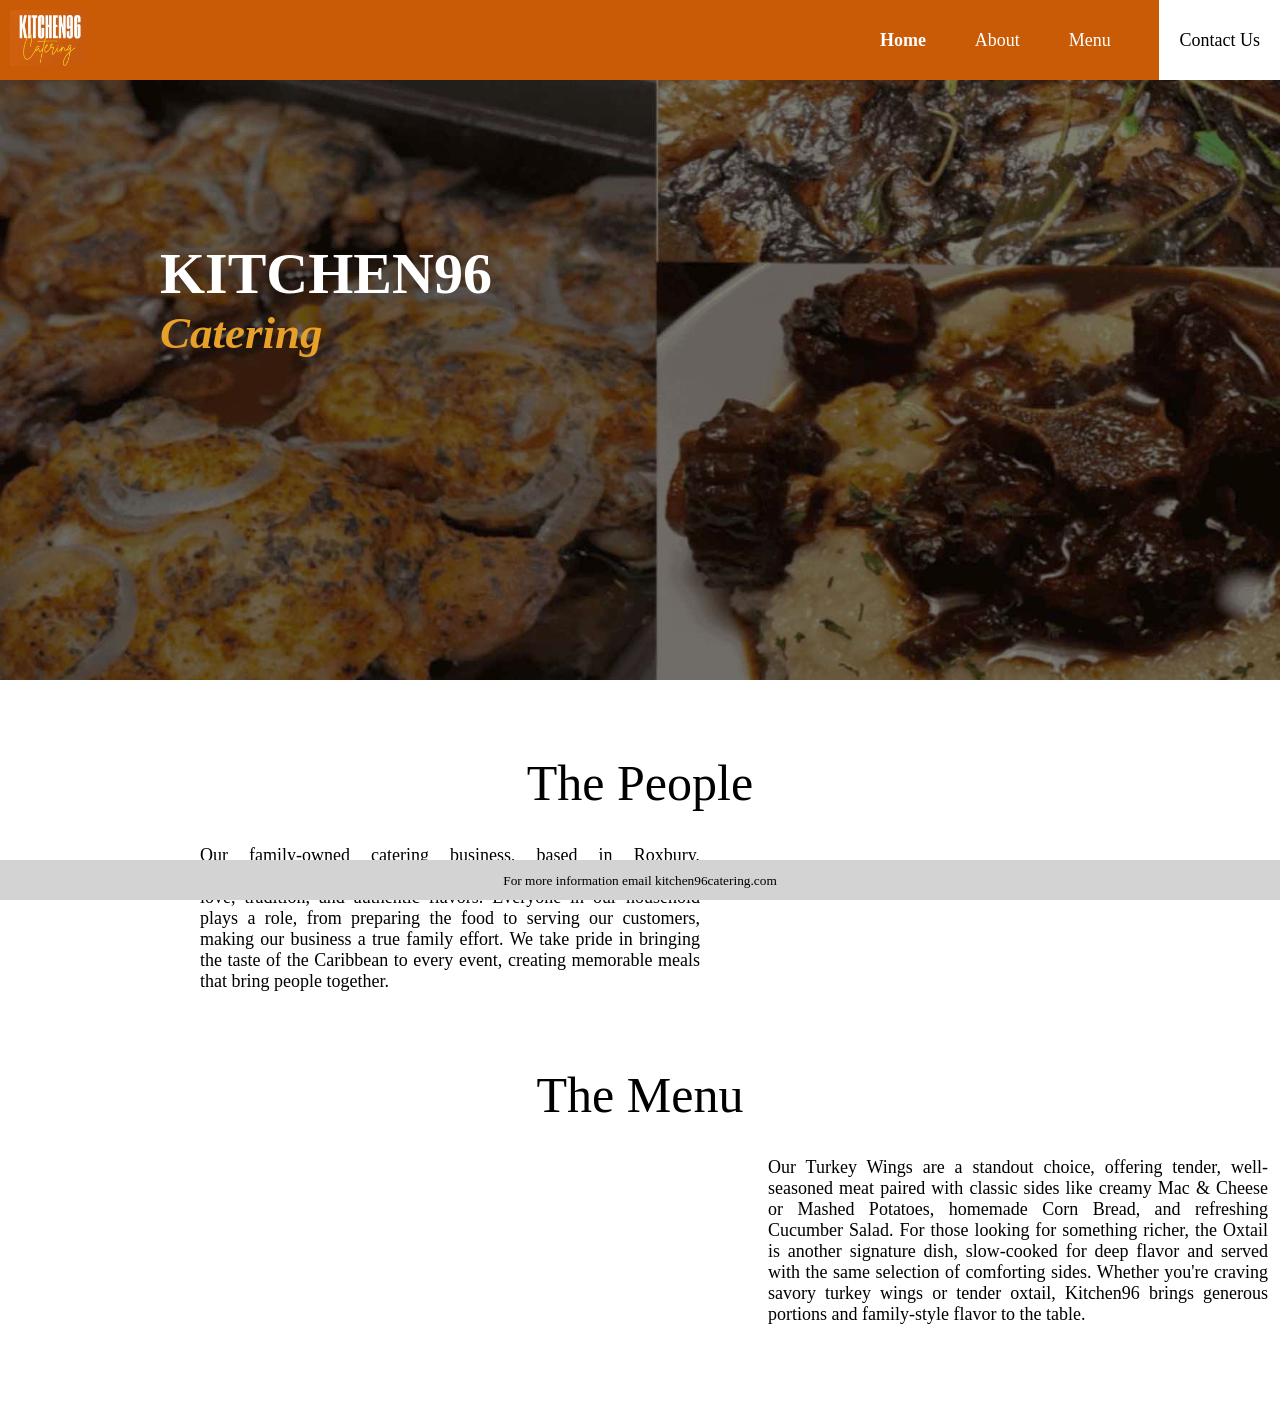
<file: HW2/index.html>
<!DOCTYPE html>
<html>
    <head>
        <!-- Home Page page for website -->
        <link rel="stylesheet" href="style.css">
    </head>
    <body>
        <header class="header">
            <div class="logo">
                <img class="logoImg" src="Kitchen96logo.png"> 
            </div>
            <div class="viewBar"> 
                <a class="buttons active" href="https://lloyd226.github.io/CS20_HW/HW2/index.html">Home</a>
                <a class="buttons" href="https://lloyd226.github.io/CS20_HW/HW2/about.html">About</a>
                <a class="buttons" href="https://lloyd226.github.io/CS20_HW/HW2/menu.html">Menu</a>
                <a class="contact" href="https://lloyd226.github.io/CS20_HW/HW2/contact.html">Contact Us</a>
            </div>
        </header>

        <div class="background">
            <div class="Kitchen96">
                <div class="kitch">KITCHEN96</div>
                <span class="cater">Catering</span>
            </div>
            <img class="backgroundImg" src="background.jpg">
            
        </div>
            
        <h1 class="titles"> The People</h1>
        <div>
            <p class="paragraph">
                Our family-owned catering business, based in
                Roxbury, Massachusetts, specializes in delicious Caribbean cuisine
                made with love, tradition, and authentic flavors. Everyone in our
                household plays a role, from preparing the food to serving our
                customers, making our business a true family effort. We take pride
                in bringing the taste of the Caribbean to every event, creating
                memorable meals that bring people together.
            </p>
            </span>
        </div>


        
            
        <h1 class="titles">The Menu</h1>
        <div class="lastE">
            <p class="paragraph two">
                Our Turkey Wings are a standout choice, offering tender,
                well-seasoned meat paired with classic sides like creamy Mac &
                Cheese or Mashed Potatoes, homemade Corn Bread, and
                refreshing Cucumber Salad. For those looking for something
                richer, the Oxtail is another signature dish, slow-cooked for deep
                flavor and served with the same selection of comforting sides.
                Whether you're craving savory turkey wings or tender oxtail,
                Kitchen96 brings generous portions and family-style flavor to the
                table.
            </p>
        </div>
        
        <footer>
            <p> For more information email kitchen96catering.com </p>
        </footer>
    </body>
</html>
</file>
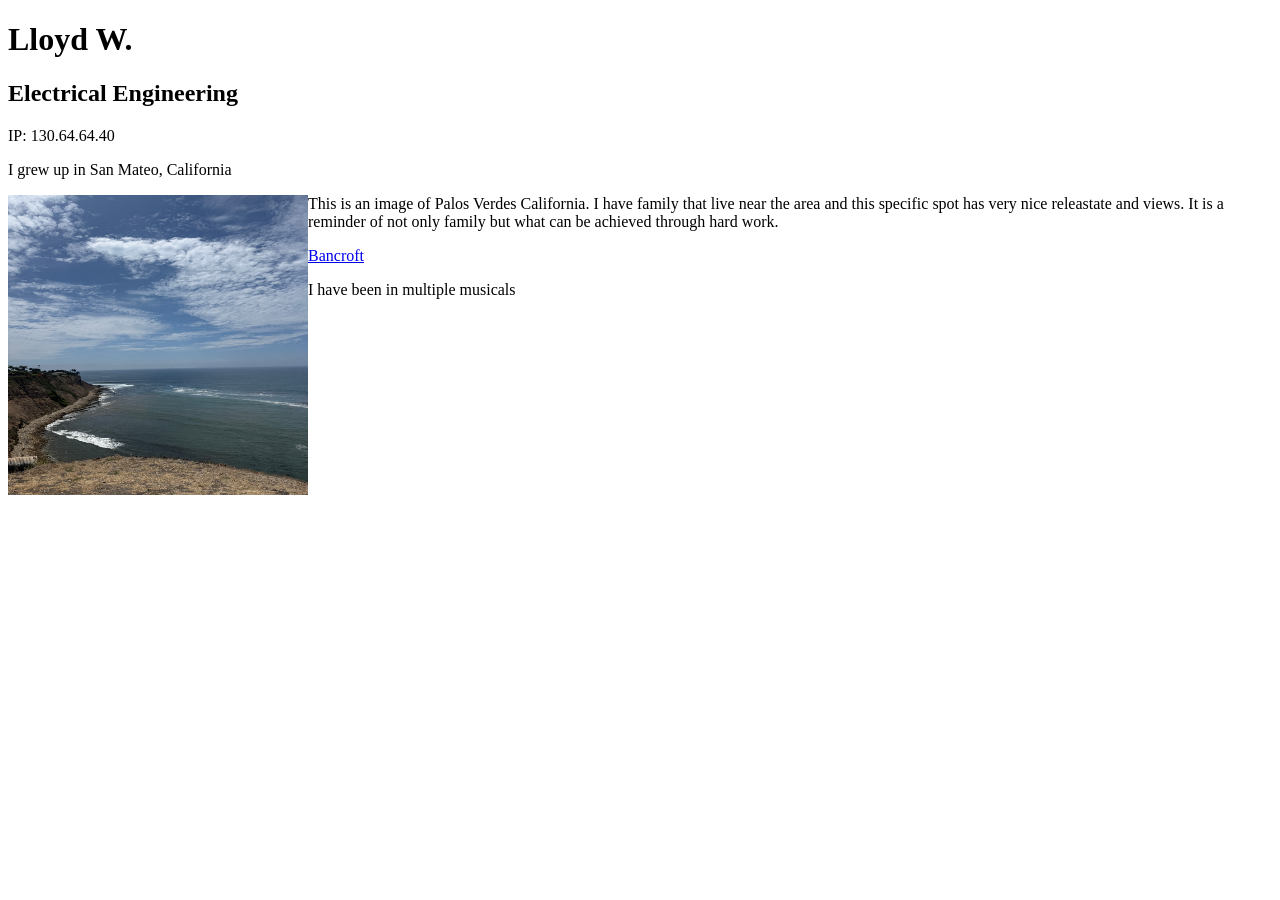
<file: HW1.html>
<!DOCTYPE html> 
<html>
    <h1>Lloyd W.</h1>
    <h2>Electrical Engineering</h2>
    <p>IP: 130.64.64.40</p>
    <p>I grew up in San Mateo, California </p>
    <img src="scene.jpg" width="300" height="300" align="left">
    <p style="width= 500px" > 
        This is an image of Palos Verdes California. I have family that live
        near the area and this specific spot has very nice releastate and views.
        It is a reminder of not only family but what can be achieved through 
        hard work.
    </p>
    <p>
        <a href= "https://www.the-bancroft.com/" target="_blank" >Bancroft</a>
    </p>
    <p> I have been in multiple musicals</p>
</html>
</file>
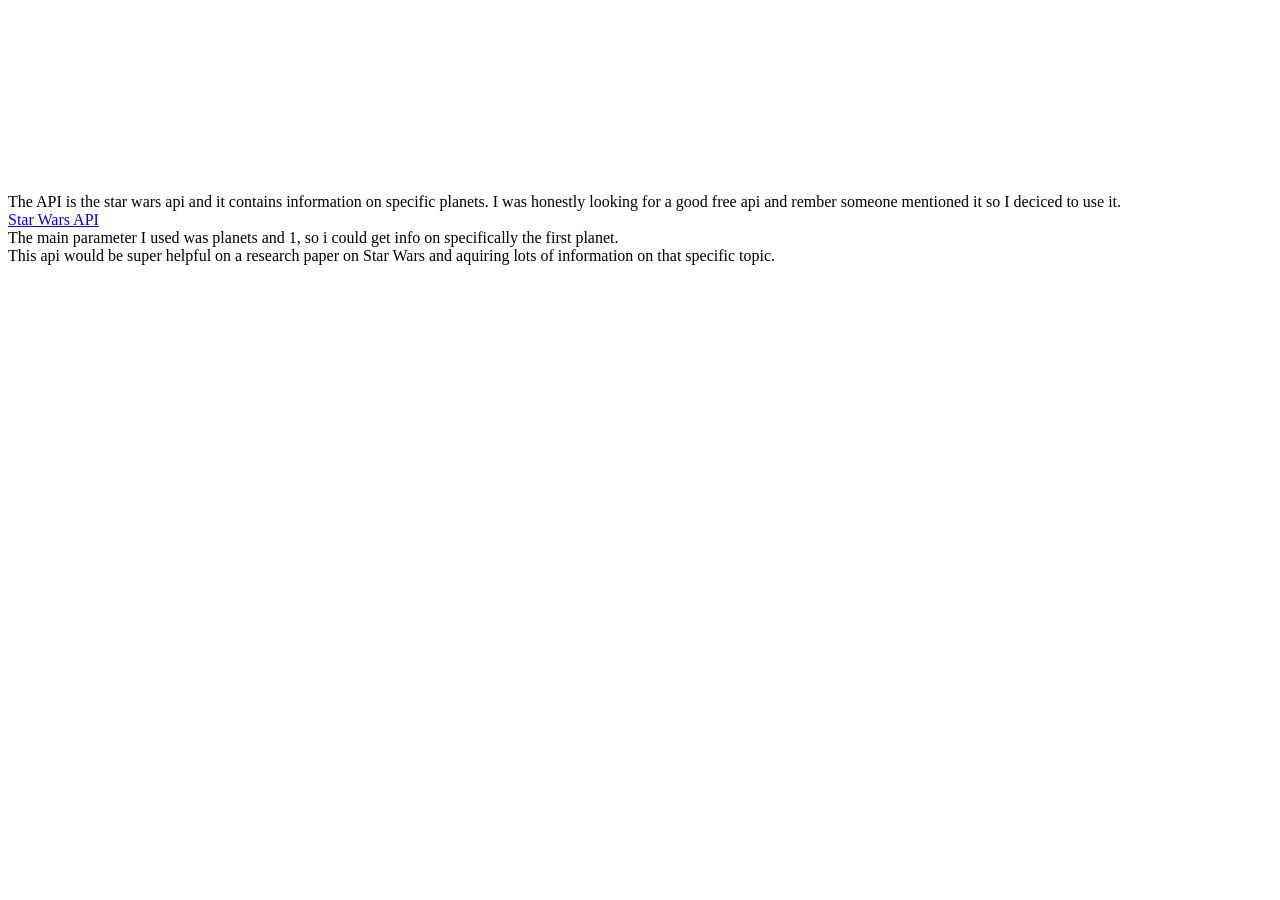
<file: API/api.html>
<!DOCTYPE html>
<html>
    <head>
        <style>
            .out {
                display: flex;
                justify-content: space-between;
                padding: 50px;
            }

            .info {
                display: flex;
                justify-content: space-evenly;
            }

            .essay {
                padding-top: 50px;
            }
        </style>
    </head>

    <body>
        <h1 class="out" id="out"></h1>
        <div class="content" id="content"></div>
        <div class="essay"> The API is the star wars api and it contains information 
            on specific planets. I was honestly looking for a good free api and 
            rember someone mentioned it so I deciced to use it.
        </div>
        <a href="https://swapi.dev/documentation">Star Wars API</a>
        <div> The main parameter I used was planets and 1, so i could get
            info on specifically the first planet.
        </div>
        <div> This api would be super helpful on a research paper on Star
            Wars and aquiring lots of information on that specific topic.
        </div>
        

        <script>
            var resObj1 = "";
            var resObj2 = "";
            var txt = "";
            res = 
            fetch("https://swapi.dev/api/planets/1/")
                .then (res => res.text())
                .then (response => {
                    resObj1 = JSON.parse(response);
                    
                    
                    txt = `
                        <div> Planet ${resObj1.name}</div>
                                 
                    `
                    document.getElementById("out").innerHTML = txt;

                        txt = `
                            <div class="info">
                                <div> Rotation Period: ${resObj1.rotation_period}</div>
                                <div> Orbital Period: ${resObj1.orbital_period}</div>
                                <div> Climate: ${resObj1.climate}</div>
                                <div> Gravity: ${resObj1.gravity}</div>
                                <div> Terrain: ${resObj1.terrain}</div>
                                <div> Population: ${resObj1.population}</div>
                            </div>
                        `
                    
                    
                    document.getElementById("content").innerHTML = txt;

                })
                .catch (error => console.log(error))

        </script> 
    </body>

</html>
</file>
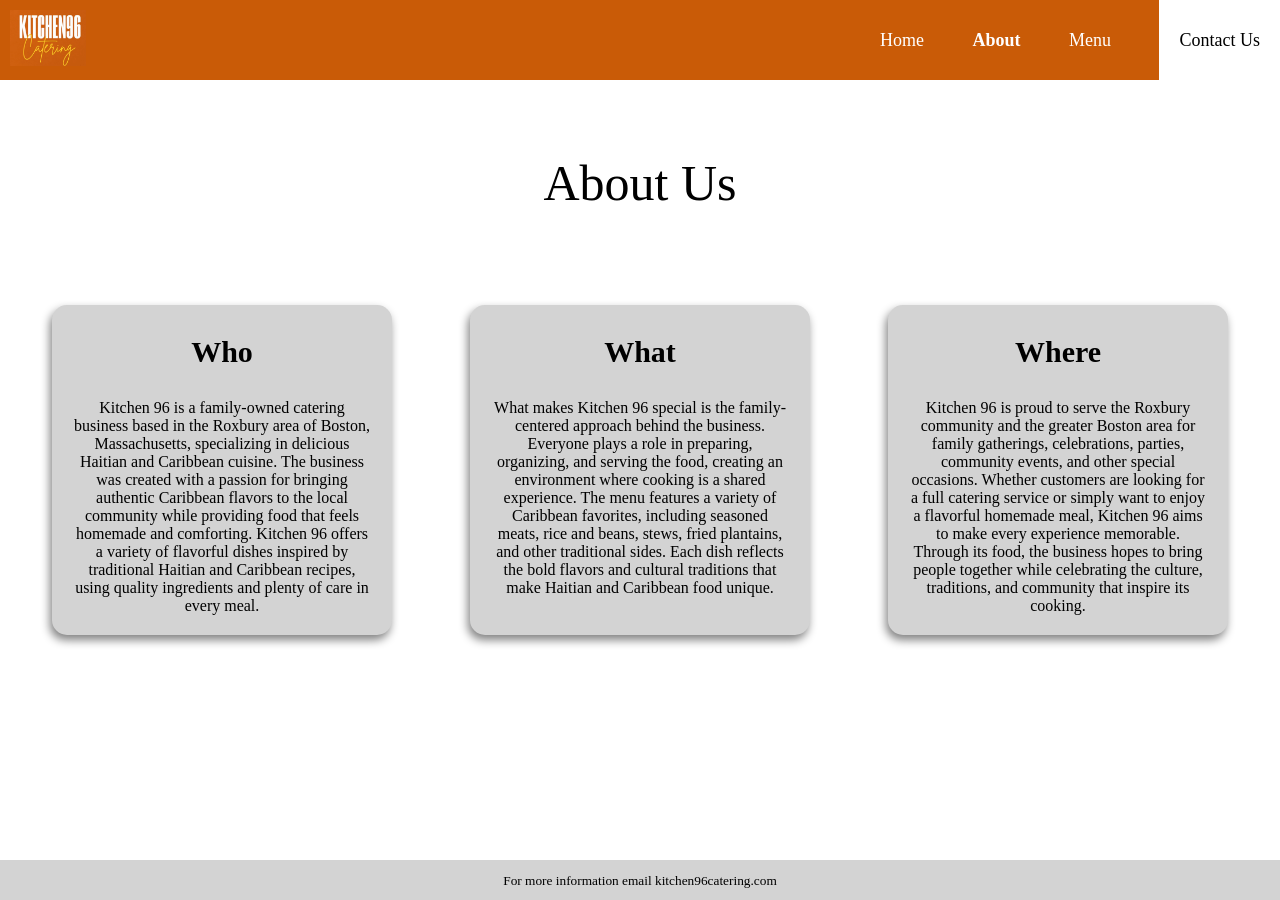
<file: HW2/about.html>
<!DOCTYPE html>
<html>
    <head>
        <!-- About page for website -->
        <link rel="stylesheet" href="style.css">
    </head>
    <body>
        <header class="header">
            <div class="logo">
                <img class="logoImg" src="Kitchen96logo.png"> 
            </div>
            <div class="viewBar"> 
                <a class="buttons" href="https://lloyd226.github.io/CS20_HW/HW2/index.html">Home</a>
                <a class="buttons active" href="https://lloyd226.github.io/CS20_HW/HW2/about.html">About</a>
                <a class="buttons" href="https://lloyd226.github.io/CS20_HW/HW2/menu.html">Menu</a>
                <a class="contact" href="https://lloyd226.github.io/CS20_HW/HW2/contact.html">Contact Us</a>
            </div>
        </header>

        <div class="about">
            <h1 class="titles about"> About Us</h1>
            <div class="aboutC">

                <p class="about flex"> 
                    <div class="txt">
                        <h3>Who</h1>
                        Kitchen 96 is a family-owned catering business based in the 
                        Roxbury area of Boston, Massachusetts, specializing in delicious 
                        Haitian and Caribbean cuisine. The business was created with a 
                        passion for bringing authentic Caribbean flavors to the local 
                        community while providing food that feels homemade and comforting. 
                        Kitchen 96 offers a variety of flavorful dishes inspired by traditional 
                        Haitian and Caribbean recipes, using quality ingredients and plenty of 
                        care in every meal.
                    </div>
                </p>
                
                <p class="about flex">
                    <div class="txt">
                        <h3>What</h1>
                        What makes Kitchen 96 special is the family-centered approach behind 
                        the business. Everyone plays a role in preparing, organizing, and 
                        serving the food, creating an environment where cooking is a shared 
                        experience. The menu features a variety of Caribbean favorites, 
                        including seasoned meats, rice and beans, stews, fried plantains, 
                        and other traditional sides. Each dish reflects the bold flavors 
                        and cultural traditions that make Haitian and Caribbean food unique.
                    </div>
                </p>
                <p class="about flex">
                    <div class="txt">
                        <h3>Where</h1>
                        Kitchen 96 is proud to serve the Roxbury community and the greater 
                        Boston area for family gatherings, celebrations, parties, community 
                        events, and other special occasions. Whether customers are looking 
                        for a full catering service or simply want to enjoy a flavorful homemade 
                        meal, Kitchen 96 aims to make every experience memorable. Through its 
                        food, the business hopes to bring people together while celebrating the 
                        culture, traditions, and community that inspire its cooking.
                    </div>
                </p>
            </div>
            

        </div>

        <footer>
            <p> For more information email kitchen96catering.com </p>
        </footer>
    </body>


</html>
</file>
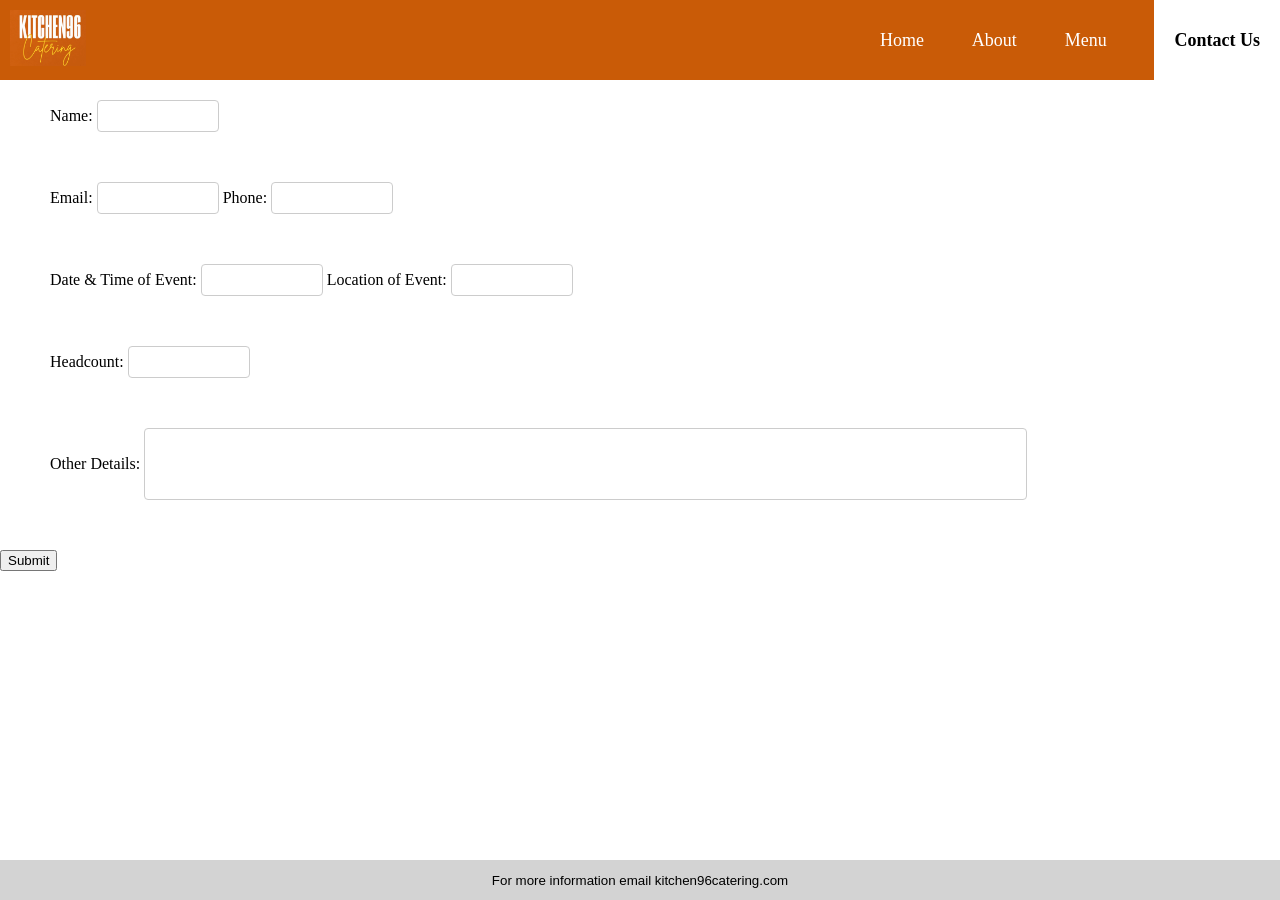
<file: HW2/contact.html>
<!DOCTYPE html>
<html>
    <head>
        <!-- Contact page for website -->
        <link rel="stylesheet" href="style.css">
        <style>
            form {
                padding-top: 100px;
            }
        </style>
    </head>
    <body class="alt">
        <header class="header">
            <div class="logo">
                <img class="logoImg" src="Kitchen96logo.png"> 
            </div>
            <div class="viewBar"> 
                <a class="buttons" href="https://lloyd226.github.io/CS20_HW/HW2/index.html">Home</a>
                <a class="buttons" href="https://lloyd226.github.io/CS20_HW/HW2/about.html">About</a>
                <a class="buttons" href="https://lloyd226.github.io/CS20_HW/HW2/menu.html">Menu</a>
                <a class="contact active" href="/https://lloyd226.github.io/CS20_HW/HW2/contact.html">Contact Us</a>
            </div>
        </header>

        <form action="#">
            <div class="name">
                <label id="name">Name:</label>
                <input type="text" id="name">
            </div>
            <div class="contactI">
                <label id="email">Email:</label>
                <input type="email" id="email">

                <label id="phone">Phone:</label>
                <input type="text" id="phone">
            </div>
            <div class="info">
                <label id="dnt">Date & Time of Event:</label>
                <input type="text" id="dnt">

                <label id="location">Location of Event:</label>
                <input type="text" id="location">
            </div>
            <div class="headcount">
                <label id="count">Headcount:</label>
                <input type="text" id="count">
            </div>
            <div class="other">
                <label id="other">Other Details:</label>
                <input type="text" id="other">
            </div>
            <button type="submit">Submit</vbutton>
        </form>

        <footer>
            <p> For more information email kitchen96catering.com </p>
        </footer>
    </body>


</html>
</file>
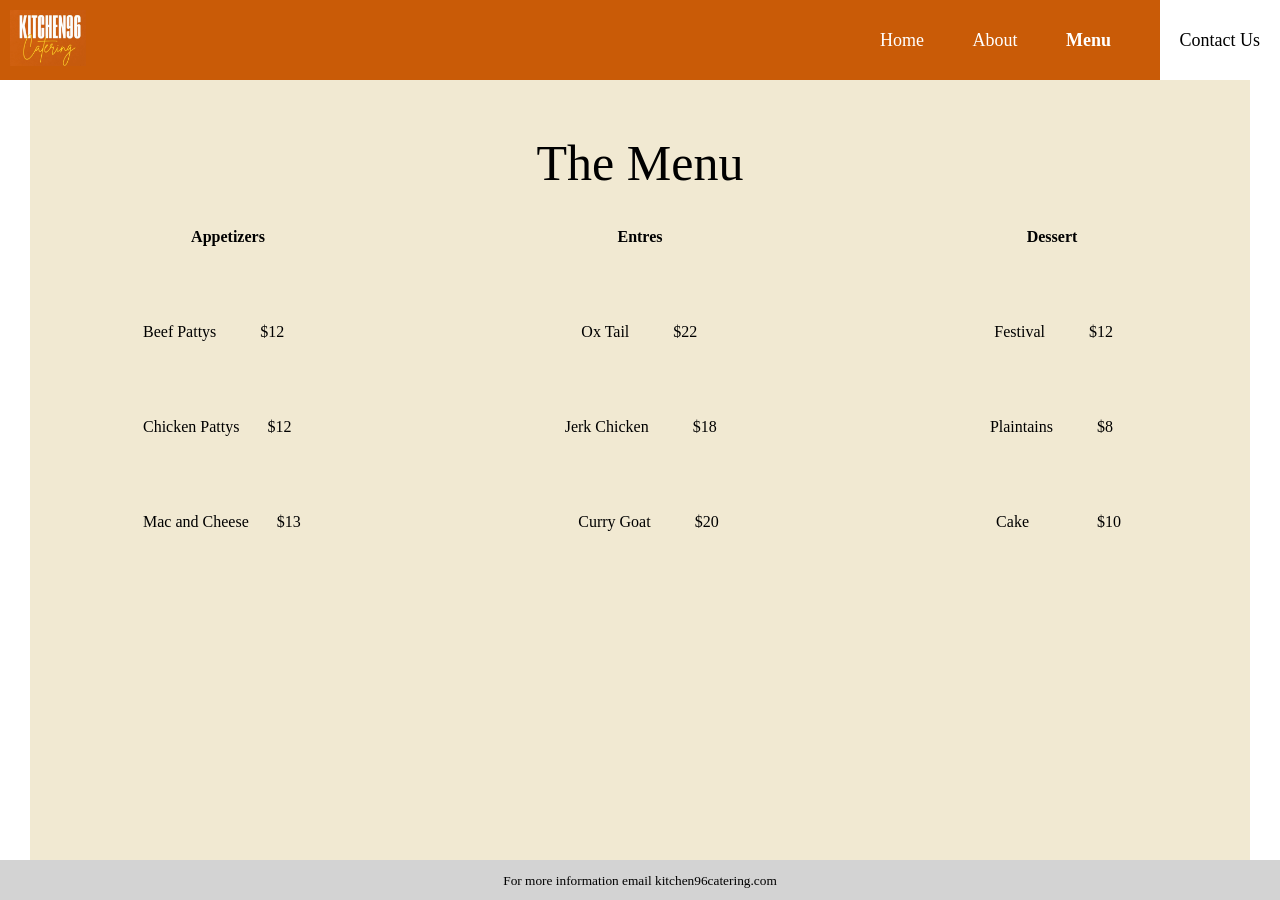
<file: HW2/menu.html>
<!DOCTYPE html>
<html>
    <head>
        <!-- Menu Page page for website -->
        <link rel="stylesheet" href="style.css">
        <style>
            .men {
                padding-top: 100px;
                padding-left: 100px;
                padding-right: 100px;
                height: 800px;
                /*
                outline: 6px solid gold;
                outline-offset: -100px; 
                */
                background-color: #F1E9D2;

                box-shadow: inset 0 0 0 30px white, inset 0 0 0 33px #F1E9D2;
            }

            @media (max-width: 900px) {
                .men{
                    width: 700px;
                }

            }

            .mtitle {
                color: black;
                display: block;
                text-align: center;
                font-family: "Prata", cursive;
                font-size: 50px;
                font-weight: 500;
            }

            .mtable {
                width: 100%;
            }

            tr {
               margin-top: 75px;
               margin-bottom: 75px;
               display: flex;
               justify-content: space-between;
                
            }
            thead {
                display: block;
                padding-left: 0;
                
            }

            .head {
                margin-top: 0;
            }

            tbody {
                display: block;
                width: 100%;
            }
            

            th {
                width: 250px;
                text-align: center;
            }
            
        </style>
    </head>
    <body>
        <header class="header">
            <div class="logo">
                <img class="logoImg" src="Kitchen96logo.png"> 
            </div>
            <div class="viewBar"> 
                <a class="buttons" href="https://lloyd226.github.io/CS20_HW/HW2/index.html">Home</a>
                <a class="buttons" href="https://lloyd226.github.io/CS20_HW/HW2/about.html">About</a>
                <a class="buttons active" href="https://lloyd226.github.io/CS20_HW/HW2/menu.html">Menu</a>
                <a class="contact" href="https://lloyd226.github.io/CS20_HW/HW2/contact.html">Contact Us</a>
            </div>
        </header>

        <div class="men">
            <h1 class="mtitle">The Menu</h1>
            <table class="mtable">
                <thead>
                    <tr class="head">
                        <th>Appetizers</th>
                        <th>Entres</th>
                        <th>Dessert</th>
                    </tr>
                </thead>
                <tbody>
                    <tr>
                        <td> &nbsp &nbsp &nbsp &nbsp &nbsp Beef Pattys &nbsp &nbsp &nbsp &nbsp &nbsp $12</td>
                        <td>Ox Tail &nbsp &nbsp &nbsp &nbsp &nbsp $22</td>
                        <td>Festival &nbsp &nbsp &nbsp &nbsp &nbsp $12 &nbsp &nbsp &nbsp &nbsp &nbsp &nbsp &nbsp &nbsp </td>
                    </tr>
                    <tr>
                        <td> &nbsp &nbsp &nbsp &nbsp &nbsp Chicken Pattys &nbsp &nbsp &nbsp $12</td>
                        <td>Jerk Chicken &nbsp &nbsp &nbsp &nbsp &nbsp $18</td>
                        <td>Plaintains &nbsp &nbsp &nbsp &nbsp &nbsp $8 &nbsp &nbsp &nbsp &nbsp &nbsp &nbsp &nbsp &nbsp </td>
                    </tr>
                    <tr>
                        <td> &nbsp &nbsp &nbsp &nbsp &nbsp Mac and Cheese &nbsp &nbsp &nbsp $13</td>
                        <td>Curry Goat &nbsp &nbsp &nbsp &nbsp &nbsp $20</td>
                        <td>Cake &nbsp &nbsp &nbsp &nbsp &nbsp &nbsp &nbsp &nbsp  $10 &nbsp &nbsp &nbsp &nbsp &nbsp &nbsp &nbsp   </td>
                    </tr>
                </tbody>
            </table>
        </div>
        
        <footer>
            <p> For more information email kitchen96catering.com </p>
        </footer>

    </body>


</html>
</file>
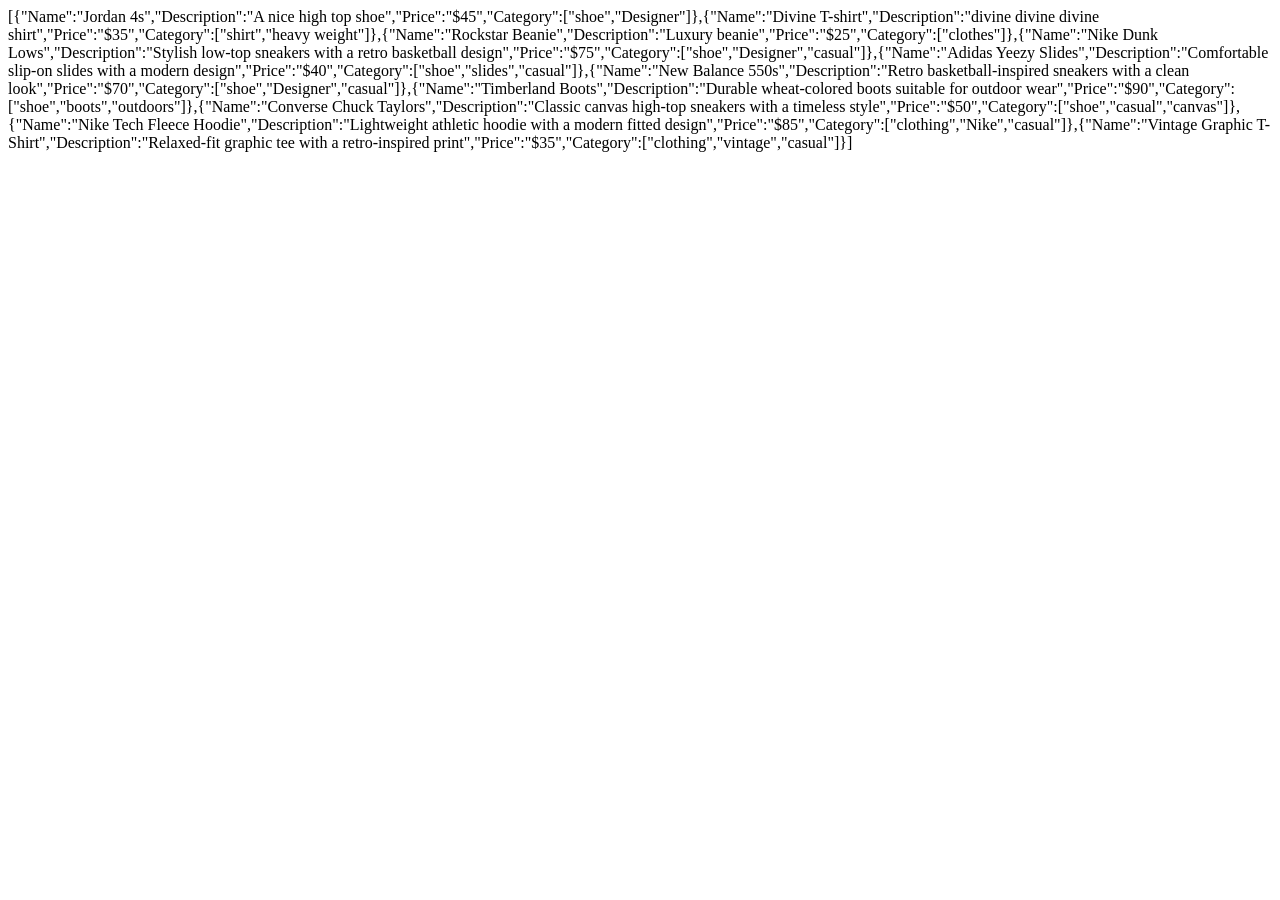
<file: JSON/products1.html>
<!DOCTYPE html>
<html>
    <head>
        <script>
            const products = [
                {"Name": "Jordan 4s","Description": "A nice high top shoe", "Price": "$45","Category": ["shoe","Designer"]},
                {"Name": "Divine T-shirt","Description": "divine divine divine shirt", "Price": "$35","Category": ["shirt","heavy weight"]},
                {"Name": "Rockstar Beanie","Description": "Luxury beanie", "Price": "$25","Category": ["clothes"]},
                {"Name": "Nike Dunk Lows", "Description": "Stylish low-top sneakers with a retro basketball design", "Price": "$75", "Category": ["shoe", "Designer", "casual"]},
                {"Name": "Adidas Yeezy Slides", "Description": "Comfortable slip-on slides with a modern design", "Price": "$40", "Category": ["shoe", "slides", "casual"]},
                {"Name": "New Balance 550s", "Description": "Retro basketball-inspired sneakers with a clean look", "Price": "$70", "Category": ["shoe", "Designer", "casual"]},
                {"Name": "Timberland Boots", "Description": "Durable wheat-colored boots suitable for outdoor wear", "Price": "$90", "Category": ["shoe", "boots", "outdoors"]},
                {"Name": "Converse Chuck Taylors", "Description": "Classic canvas high-top sneakers with a timeless style", "Price": "$50", "Category": ["shoe", "casual", "canvas"]},
                {"Name": "Nike Tech Fleece Hoodie", "Description": "Lightweight athletic hoodie with a modern fitted design", "Price": "$85", "Category": ["clothing", "Nike", "casual"]},
                {"Name": "Vintage Graphic T-Shirt", "Description": "Relaxed-fit graphic tee with a retro-inspired print", "Price": "$35", "Category": ["clothing", "vintage", "casual"]}
            ];
        </script>
    </head>
    <body>
        <script>
            const productString = JSON.stringify(products);
            document.write(productString); 
        </script>
    </body>

</html>
</file>
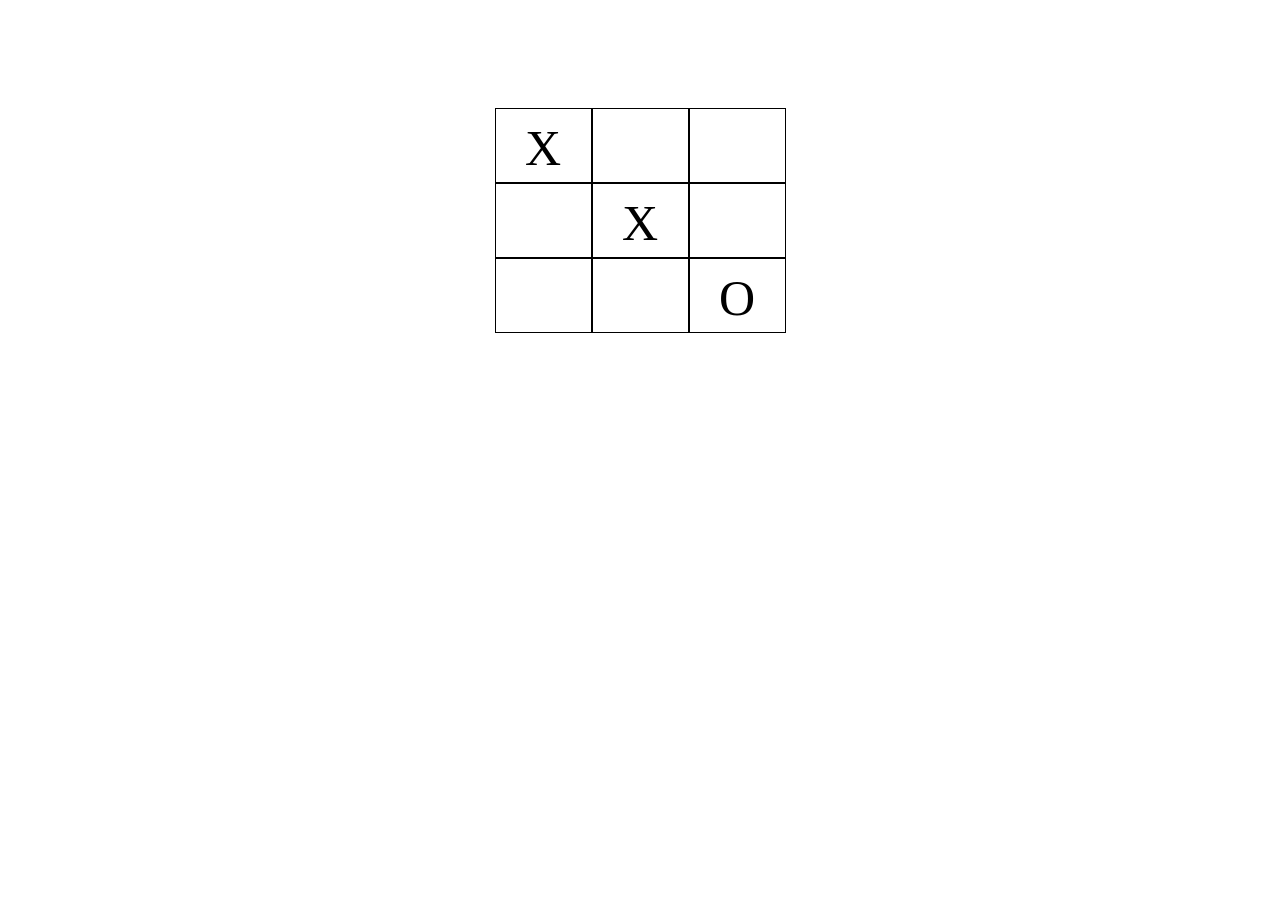
<file: TicTacToe/ttt1.html>
<!DOCTYPE html>
<html>
    <head>
        <style>
            body {
                padding-top: 100px;
            }
            .row {
                display: flex;
                justify-content: center;
                height: 75px;
            }

            .box {
                border: 1px solid black;
                padding: 10px;
                width: 75px;
                font-size: 50px;
                text-align: center;
            }

            .box:hover {
                box-shadow: 0 10px 20px rgba(0,0,0,0.2);
                background-color: rgb(247, 184, 9);
            }


        </style>
    </head>
    <body>
        <div class="row">
            <div class="box"> X </div>
            <div class="box"></div>
            <div class="box"></div>
        </div>

        <div class="row">
            <div class="box"></div>
            <div class="box"> X </div>
            <div class="box"></div>
        </div>

        <div class="row">
            <div class="box"></div>
            <div class="box"></div>
            <div class="box"> O </div>
        </div>

    </body>

</html>
</file>
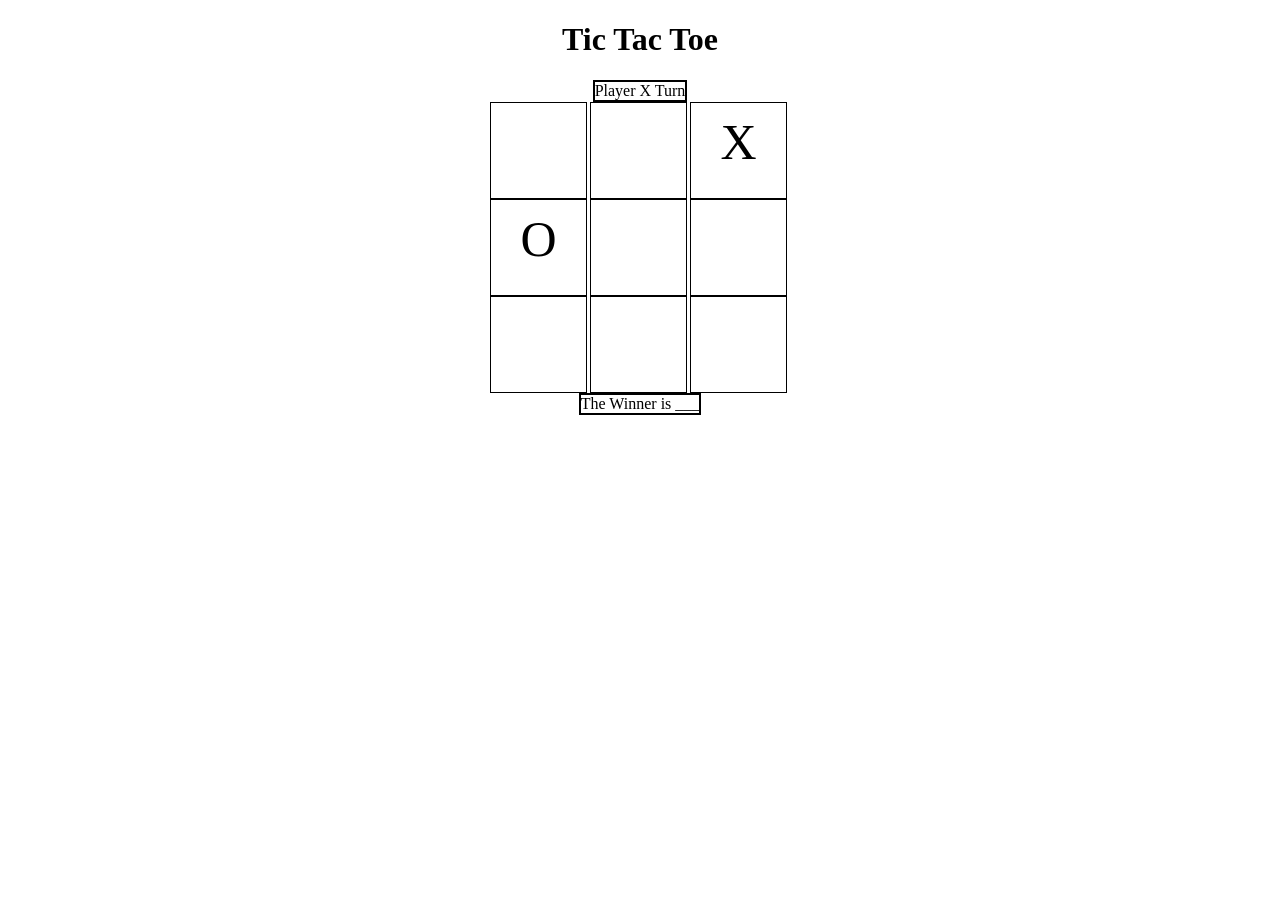
<file: TicTacToe/ttt2.html>
<!DOCTYPE html>
<html>
    <head>
        <style>

            .title {
                text-align: center;
            }

            .grid {
                display: grid;
                justify-content: center;
                grid-template-columns: 100px 100px 100px;
                
            }

            .square {
                border: 1px solid black;
                padding: 10px;
                width: 75px;
                height: 75px;
                font-size: 50px;
                text-align: center;
            }

            .square:hover {
                box-shadow: 0 10px 20px rgba(0,0,0,0.2);
                background-color: rgb(247, 184, 9);
            }

            .turn {
                border: 2px solid black;
                text-align: center;
                margin: 0 auto;
                width: fit-content;
            }
            
            .winner{
                border: 2px solid black;
                text-align: center;
                margin: 0 auto;
                width: fit-content;
            }
        </style>
    </head>
    <body>
        <h1 class="title"> Tic Tac Toe</h1>
        <div class="turn">
            <script>
                var playerTurn = "X"

                document.write("Player " + playerTurn + " Turn")

            </script>
        </div>
        <div class="grid">
            <script>
                const NUM_SQUARES = 9;
                var box = null;

                for (i=0; i<NUM_SQUARES; i++)
                {
                    id = "sq" + i;
                    document.write("<div class='square' id='" + id + "'></div>");
                }
                
                box = document.getElementById("sq2");
                box.textContent = 'X';
                box = document.getElementById("sq3");
                box.textContent = 'O';

            </script>
        </div>

        <div class="winner">
            The Winner is ___

        </div>
    </body>
</html>
</file>
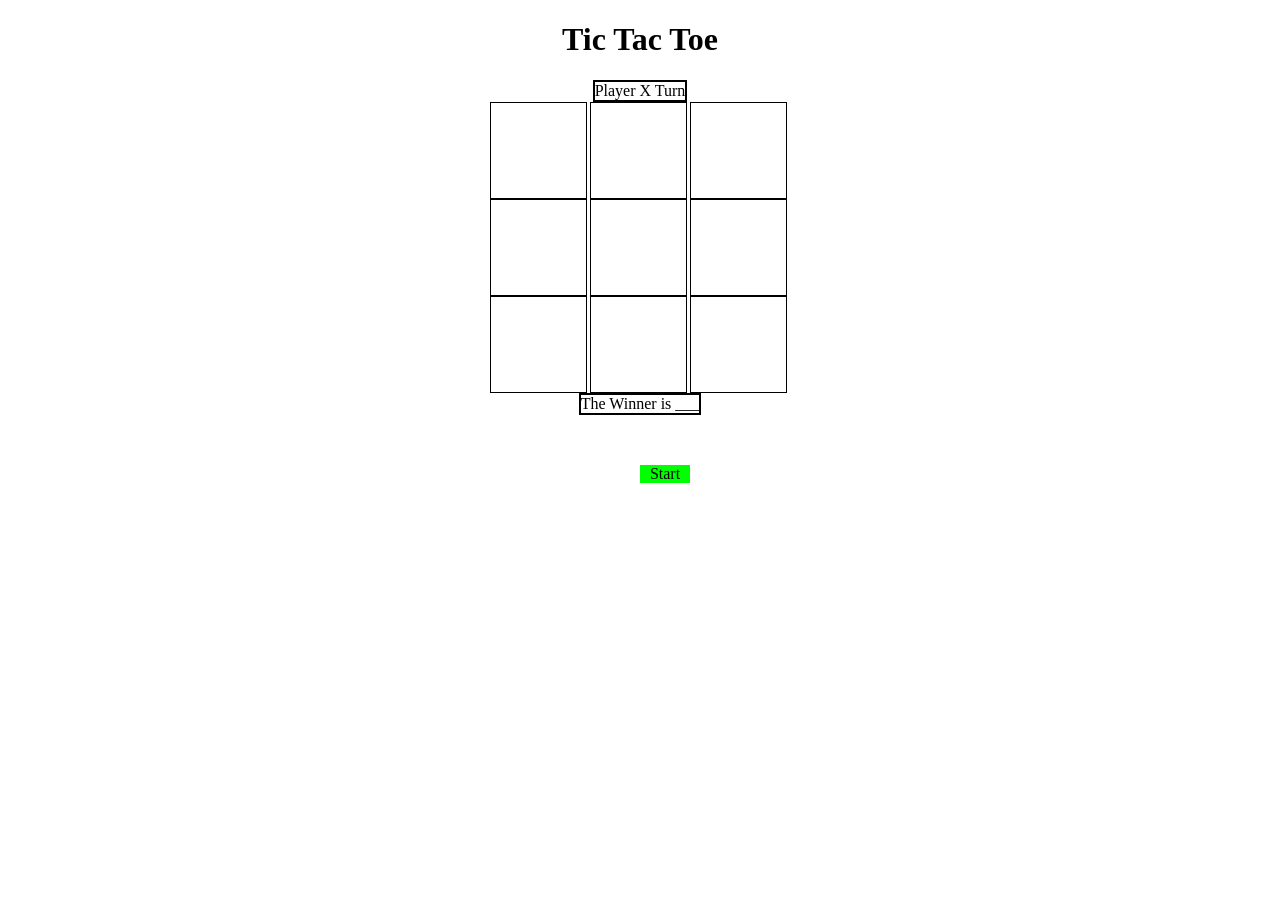
<file: TicTacToe/ttt3.html>
<!DOCTYPE html>
<html>
    <head>
        <style>

            .title {
                text-align: center;
            }

            .grid {
                display: grid;
                justify-content: center;
                grid-template-columns: 100px 100px 100px;
                
            }

            .square {
                border: 1px solid black;
                padding: 10px;
                width: 75px;
                height: 75px;
                font-size: 50px;
                text-align: center;
            }

            .square:hover {
                box-shadow: 0 10px 20px rgba(0,0,0,0.2);
                background-color: rgb(247, 184, 9);
            }

            .turn {
                border: 2px solid black;
                text-align: center;
                margin: 0 auto;
                width: fit-content;
            }
            
            .winner{
                border: 2px solid black;
                text-align: center;
                margin: 0 auto;
                width: fit-content;
            }

            .start {
                background-color: #00FF00;
                margin-top: 50px;
                text-align: center;
                margin-left: 50%;
                width: 50px;
            }

            .start:hover {
                box-shadow: 0 10px 20px rgba(0,0,0,0.2);
                background-color: #006400;
            }
        </style>
    </head>
    <body>
        <h1 class="title"> Tic Tac Toe</h1>
        <div class="turn"id="turn">
            <script>
                var random_num = Math.round(Math.random() + 1);
                var playerTurn;

                if (random_num == 1){
                    playerTurn = "X";
                } else {
                    playerTurn = "O";
                }

                document.write("Player " + playerTurn + " Turn");
            </script>
        </div>
        <div class="grid">
            <script>
                const NUM_SQUARES = 9;
                var board_curr = [0,0,0,0,0,0,0,0,0];
                var box = null;

                for (let i=0; i<NUM_SQUARES; i++)
                {
                    id = "sq" + i;
                    document.write("<div class='square' id='" + id + "'></div>");
                }
                
                for (let i=0; i<NUM_SQUARES; i++){
                    box = document.getElementById("sq" + i);
                    box.addEventListener("click", function() {
                        alert("This is square number" + this.id + ".");
                        if (board_curr[i] == 0){
                            board_curr[i] = 1;
                            this.textContent = playerTurn;
                            if (playerTurn == "X") {
                                playerTurn = "O";
                                
                            } else {
                                playerTurn = "X";
                            }
                            document.getElementById("turn").textContent = "Player " + playerTurn + " Turn";
                        }
                    });
                }

            </script>
        </div>

        <div class="winner">
            The Winner is ___
        </div>
        <div class="start" id="start">
            Start
        </div>

        <script>
                currdiv = document.getElementById("start")
                currdiv.addEventListener("click", function() {
                    for (let i=0; i<NUM_SQUARES;i++){
                        board_curr[i] = 0;
                        document.getElementById("sq" + i).textContent = "";
                    }

                    random_num = Math.round(Math.random() + 1);
                    if (random_num == 1){
                        playerTurn = "X";
                    } else {
                        playerTurn = "O";
                    }
                    document.getElementById("turn").textContent = "Player " + playerTurn + " Turn";
                });
            </script>

    </body>
</html>
</file>
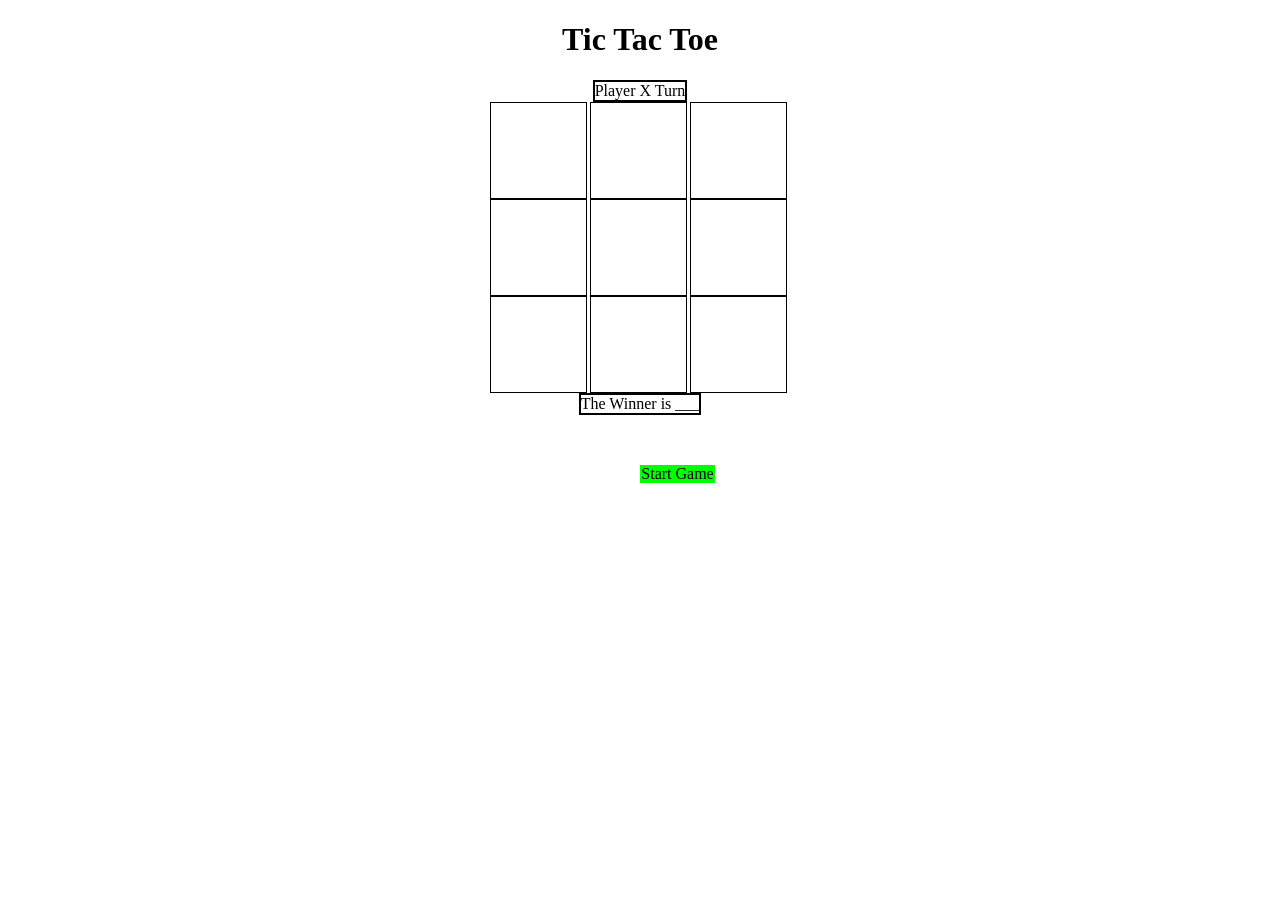
<file: TicTacToe/ttt4.html>
<!DOCTYPE html>
<html>
    <head>
        <style>

            .title {
                text-align: center;
            }

            .grid {
                display: grid;
                justify-content: center;
                grid-template-columns: 100px 100px 100px;
                
            }

            .square {
                border: 1px solid black;
                padding: 10px;
                width: 75px;
                height: 75px;
                font-size: 50px;
                text-align: center;
            }

            .square:hover {
                box-shadow: 0 10px 20px rgba(0,0,0,0.2);
                background-color: rgb(247, 184, 9);
            }

            .turn {
                border: 2px solid black;
                text-align: center;
                width: fit-content;
                margin: 0 auto;
            }
            
            .winner{
                border: 2px solid black;
                text-align: center;
                margin: 0 auto;
                width: fit-content;
            }

            .start {
                background-color: #00FF00;
                margin-top: 50px;
                text-align: center;
                margin-left: 50%;
                width: 75px;
            }

            .start:hover {
                box-shadow: 0 10px 20px rgba(0,0,0,0.2);
                background-color: #006400;
            }
        </style>
    </head>
    <body>
        <h1 class="title"> Tic Tac Toe</h1>
        <div class="turn"id="turn">
            <script>
                var random_num = Math.round(Math.random() + 1);
                var playerTurn;

                if (random_num == 1){
                    playerTurn = "X";
                } else {
                    playerTurn = "O";
                }

                document.write("Player " + playerTurn + " Turn");
            </script>
        </div>
        <div class="grid">
            <script>
                const NUM_SQUARES = 9;
                var moves = ["-","-","-","-","-","-","-","-","-"];
                var won = false;
                var box = null;

                for (let i=0; i < NUM_SQUARES; i++)
                {
                    id = "sq" + i;
                    document.write("<div class='square' id='" + id + "'></div>");
                };
                
                moves.forEach((move, i) => {
                    box = document.getElementById("sq" + i);
                    box.addEventListener("click", function() {
                        if (moves[i] == "-"){
                            this.textContent = playerTurn;
                            moves[i] = playerTurn
                            if (playerTurn == "X") {
                                playerTurn = "O";
                                
                            } else {
                                playerTurn = "X";
                            };
                            document.getElementById("turn").textContent = "Player " + playerTurn + " Turn";
                            
                            if (winTest(moves)) {
                                moves = [1,1,1,1,1,1,1,1,1];
                                document.getElementById("start").textContent = "Restart Game";
                            }
                            
                        };  
                        

                    });
                });

                
                

            </script>
        </div>

        <div class="winner" id="winnerTxt">
            The Winner is ___
        </div>
        <div class="start" id="start">
            Start Game
        </div>

        <script>
                currdiv = document.getElementById("start");
                currdiv.addEventListener("click", function() {
                    resetBoard();
                });

                function resetBoard() {
                    moves.forEach((move, i) => {
                        moves[i] = "-";
                        document.getElementById("sq" + i).textContent = "";
                    });

                    random_num = Math.round(Math.random() + 1);
                    if (random_num == 1){
                        playerTurn = "X";
                    } else {
                        playerTurn = "O";
                    };
                    document.getElementById("turn").textContent = "Player " + playerTurn + " Turn";
                    document.getElementById("start").textContent = "Start Game";
                };

                function winTest(moves) { 
                    var winner = "";
                    var stalemate = true;
                    var winConditions = [
                        moves[0] + moves[1] + moves[2],
                        moves[3] + moves[4] + moves[5],
                        moves[6] + moves[7] + moves[8],
                        moves[0] + moves[3] + moves[6],
                        moves[1] + moves[4] + moves[7],
                        moves[2] + moves[5] + moves[8],
                        moves[0] + moves[4] + moves[8],
                        moves[6] + moves[4] + moves[2]
                    ];

                    winConditions.forEach(line => {
                        if (line == "XXX") {
                            winner = "X"
                        } else if (line == "OOO"){
                            winner = "O"
                        }
                        if(line.includes("-")) {
                            stalemate = false;
                        }
                    });
                    
                    if (winner != "") {
                        document.getElementById("winnerTxt").textContent = "Player " + winner + " has won!";
                        return true;
                    } else if (stalemate) {
                        document.getElementById("winnerTxt").textContent = "Stalemate";
                        return true;
                    } 
                    return false;
                };

            </script>

    </body>
</html>
</file>
<file: HW2/style.css>
body {
    margin: 0px;
    background-color: white;
    
}

h3 {
    font-family: 'Snell Roundhand', cursive;
    font-size: 30px;
}

.alt {
    margin: 0px;
    background-color: white;
}

.logoImg {
    width: 100%;
    height: 80%;
}

@media screen and (max-width: 430px) {
    .logoImg {
        width: 110;
    }
}


.header {
    display: flex;
    justify-content: space-between;
    height: 80px;
    background-color: #C95B07;
    position: fixed;
    width: 100%;
    z-index: 1000; 
    
}


.logo {
    padding-left: 10px;
    padding-top: 10px;
    align-items: center;
}

.viewBar {
    width: 400px;
    display: flex;
    justify-content: space-between
    
}

.buttons {
    align-content: center;
    text-align: center;
    text-decoration: none;
    color: white;
    font-size: 18px;

    transition: all 0.3s ease; 
}

.buttons:hover {
    text-shadow: 0 10px 20px rgba(0,0,0,0.2);
    color: black;
}

.buttons.active {
    font-weight: bold;

}

.background {
    padding-top: 80px;
    display: block;
    height: 600px;
    position: relative;
}

.backgroundImg {
    width: 1728px;
    height: 100%;
}

.background::after {
    
    content: "";
    position: absolute;
    top: 0;
    left: 0;
    width: 1728px;
    height: 100%;
    background-color: rgba(0, 0, 0, 0.5); /* Black tint at 50% opacity */
    pointer-events: none; /* Allows user clicks to pass through to the image */
}

.Kitchen96 {
    font-family: 'Times New Roman', serif;
    position: absolute;
    
    color: white;
    padding-top: 0px;
    z-index: 100;
    padding-top: 12.5%;
    padding-left: 12.5%;
}

.kitch {
    font-size: 58px;
    font-weight: bold;
}

.cater {
    text-align: center;
    font-style: italic;
    font-family: 'Snell Roundhand', cursive;
    font-size: 45px;
    font-weight: bold;
    font-style: italic;
    color: #e9a029;
}

.titles {
    display: block;
    text-align: center;
    padding-top: 40px;
    font-family: "Prata", cursive;
    font-size: 50px;
    font-weight: 500;
}

.about {
    padding-top: 60px;
}

.titles.about {
    padding-bottom: 60px;
    text-align: center;
    

}

.aboutC {
    display: flex;
    width: 100%;
    text-align: center;
    justify-content: space-evenly;
    text-align: center;
}

.about.flex {
    padding-top: 0;
    font-size: 18px;
}

.txt {
    width: 300px;
    background-color: lightgray;
    padding-left: 20px;
    padding-right: 20px;
    padding-bottom: 20px;
    border-radius: 15px;
    box-shadow: -2px 5px 10px gray;
    
}

@media (max-width: 1080px) {
    .aboutC {
        flex-direction: column;
        align-items: center;
        
    }

}


.paragraph {
    width: 500px;
    padding-left: 200px;
    font-size: 18px;
    text-align: justify;
    
    
}
.paragraph.two {
    padding-left: 60%;
}

@media (max-width: 1275px) {
    .paragraph.two {
        padding-left: 200px;
    }

}

@media (max-width: 715px) {
    .paragraph{
        padding-left: 50px;
    }

    .paragraph.two {
        padding-left: 50px;
    }

}


.menu {
    display: block;
    margin-left: auto;   /* Pushes the element to the right */
    margin-right: 0; 
    width: 400px;
    height: 300px;
    padding-right: 100px;
    padding-top: 50px;

    color: white;

    
}

.contact {
    align-content: center;
    text-align: center;
    text-decoration: none;
    background-color: white;
    color: black;
    font-size: 18px;
    padding-left: 20px;
    padding-right: 20px;
    font-size: 18px;

    transition: all 0.3s ease; 
}

.contact:hover {
    box-shadow: 0 10px 20px rgba(0,0,0,0.2);
    color: white;
    background-color: black;
}

.contact.active {
    font-weight: bold;
}

.lastE {
    padding-bottom: 75px;
}

footer {
    background-color: lightgray;
    position: fixed;
    bottom: 0;
    left: 0;
    width: 100%;
    text-align: center;
    font-size: 10pt;
    height: 40px;
}

input {
    width: 100px;
    padding: 10px;
    height: 10px;
    border: 1px solid #ccc;
    border-radius: 4px;
    background-color: #fff;

}

.name {
    display: block;
    padding-left: 50px;
    padding-bottom: 50px;
}

.contactI {
    display: block;
    padding-left: 50px;
    padding-bottom: 50px;
}

.info {
    display: block;
    padding-left: 50px;
    padding-bottom: 50px;
}

.headcount {
    display: block;
    padding-left: 50px;
    padding-bottom: 50px;
}

#count {
    
}

.other {
    display: block;
    padding-left: 50px;
    padding-bottom: 50px;
}

#other {
    width: 70%;
    height: 50px
}
</file>
